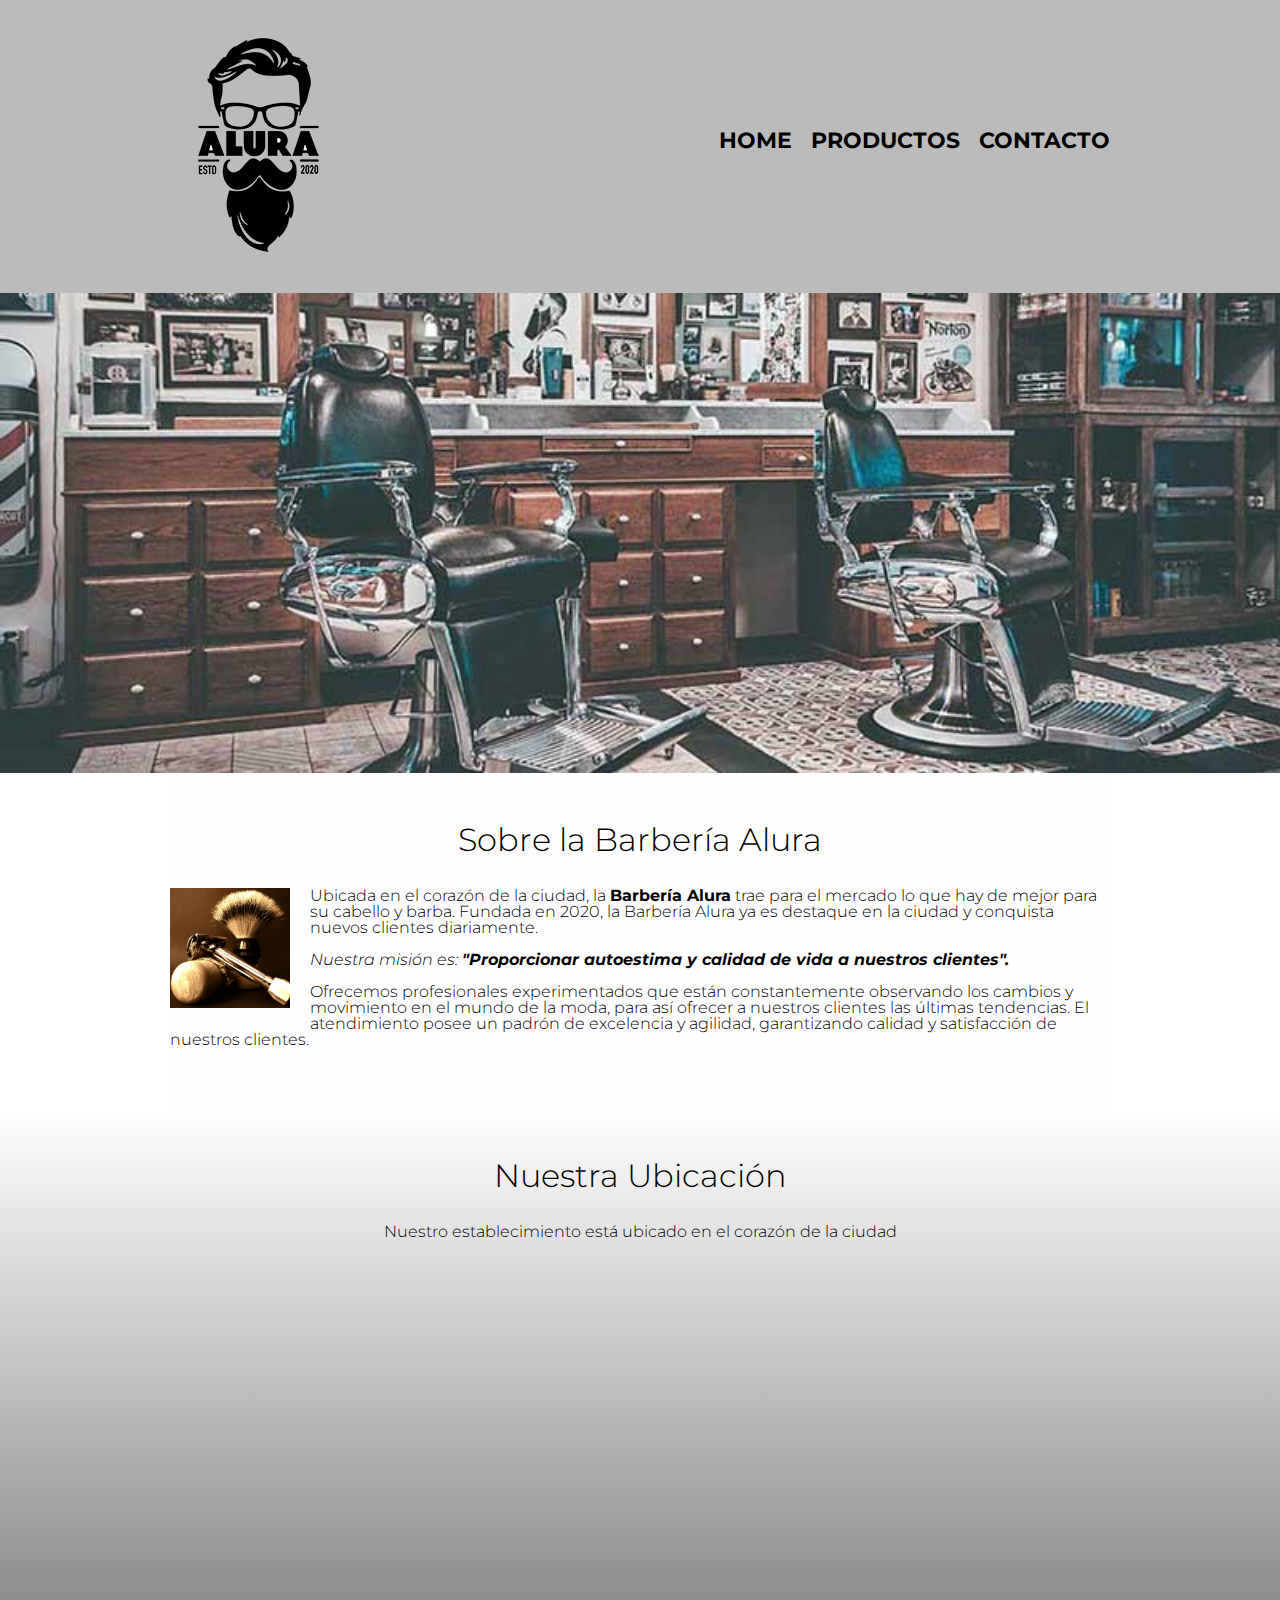
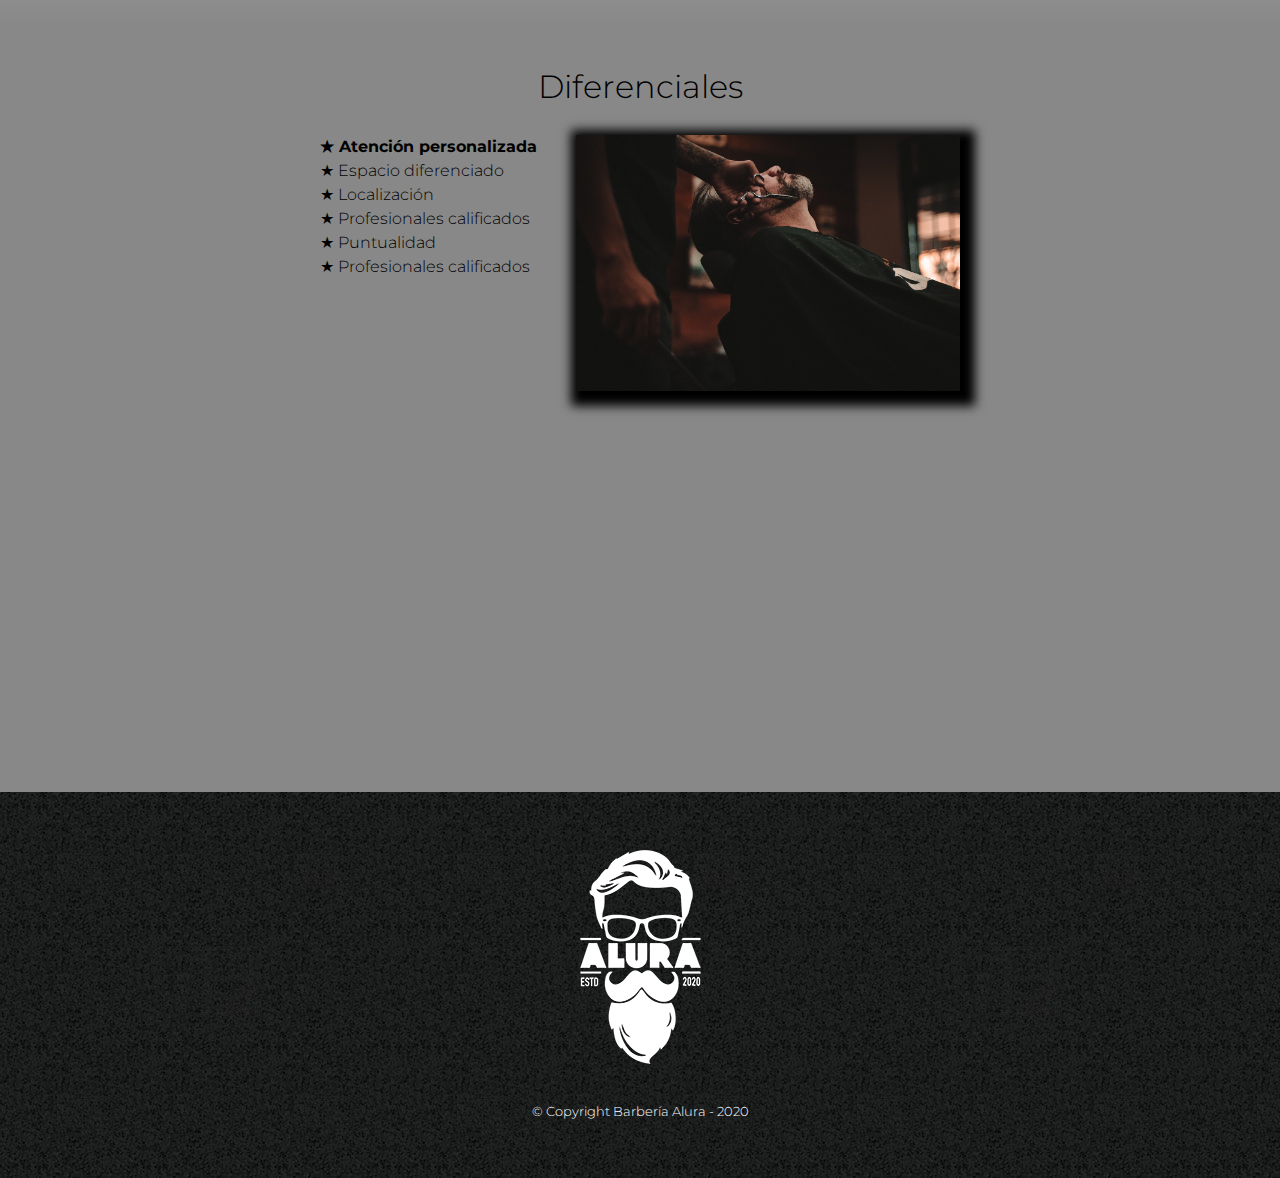
<file: Index.html>
<!DOCTYPE html>

<html lang="es">
    <head>
        <meta charset="UTF-8">
        <meta name="viewport" content="width=device-width">
        <link rel="preconnect" href="https://fonts.googleapis.com">
                <title>Barbería Alura</title>
        <link rel="stylesheet" href="reset.css">
        <link rel="stylesheet" href="style.css">
        <link rel="preconnect" href="https://fonts.gstatic.com" crossorigin>
        <link href="https://fonts.googleapis.com/css2?family=Montserrat:ital,wght@0,100..900;1,100..900&display=swap" rel="stylesheet">
    </head>

    <body>
        <header>
            <div class="caja">
                <h1><img src="imagenes/logo.png"></h1>
                <nav>
                    <ul>
                        <li><a href="Index.html">Home</a></li>
                        <li><a href="productos.html">Productos</a></li>
                        <li><a href="contacto.html">Contacto</a></li>
                    </ul>
                </nav>
            </div>
        </header>
        <img class="banner" src="imagenes/banner.jpg">
        <main>
            <section class="principal">

                <h3 class="tituloPrincipal">Sobre la Barbería Alura</h3>

                <img src="imagenes/utensilios.jpg" alt="utensilios" class="utensilios de un barbero">
        
                <p>Ubicada en el corazón de la ciudad, la <strong>Barbería Alura</strong> trae para el mercado lo que hay de mejor para su cabello y barba. Fundada en 2020, la Barbería Alura ya es destaque en la ciudad y conquista nuevos clientes diariamente.</p>
        
                <p id="mision"><em>Nuestra misión es: <strong>"Proporcionar autoestima y calidad de vida a nuestros clientes".</strong></em></p>
        
                <p>Ofrecemos profesionales experimentados que están constantemente observando los cambios y movimiento en el mundo de la moda, para así ofrecer a nuestros clientes las últimas tendencias. El atendimiento posee un padrón de excelencia y agilidad, garantizando calidad y satisfacción de nuestros clientes.</p>
            </section>
        
            <section class="mapa">
                <h3 class="tituloPrincipal">Nuestra Ubicación</h3>
                <p>Nuestro establecimiento está ubicado en el corazón de la ciudad</p>
                <div class="mapaContenido">
                    <iframe src="https://www.google.com/maps/embed?pb=!1m18!1m12!1m3!1d3656.4079777269444!2d-46.637213025712484!3d-23.589697062631846!2m3!1f0!2f0!3f0!3m2!1i1024!2i768!4f13.1!3m3!1m2!1s0x94ce5bd9bb943bf5%3A0x6f642995c970f0fe!2scaelum%20alura!5e0!3m2!1ses!2scl!4v1707695860026!5m2!1ses!2scl" width="100%" height="300" style="border:0;" allowfullscreen="" loading="lazy" referrerpolicy="no-referrer-when-downgrade"></iframe>
                </div>
            </section>
            <section class="diferenciales">
                <h3 class="tituloPrincipal">Diferenciales</h3>
        
                <div class="contenidoDiferenciales">
                    <ul class="listaDiferenciales">
                        <li class="items">Atención personalizada</li>
                        <li class="items">Espacio diferenciado</li>
                        <li class="items">Localización</li>
                        <li class="items">Profesionales calificados</li>
                        <li class="items">Puntualidad</li>
                        <li class="items">Profesionales calificados</li>
                    </ul><img src="imagenes/diferenciales.jpg" class="imagenDiferenciales">
                </div>

                <div class="video">
                    <iframe width="100%" height="315" src="https://www.youtube.com/embed/VnjdikpgR0E?si=KAVDqHosKGkBrl7q" title="YouTube video player" frameborder="0" allow="accelerometer; autoplay; clipboard-write; encrypted-media; gyroscope; picture-in-picture; web-share" allowfullscreen></iframe>
                </div>
            </section>
            
        </main>
        <footer>
            <img src="imagenes/logo-blanco.png" alt="Logo de la Barbería Alura">
            <p class="copyright">
                &copy Copyright Barbería Alura - 2020
            </p>
        </footer>
    </body>
</html>
</file>
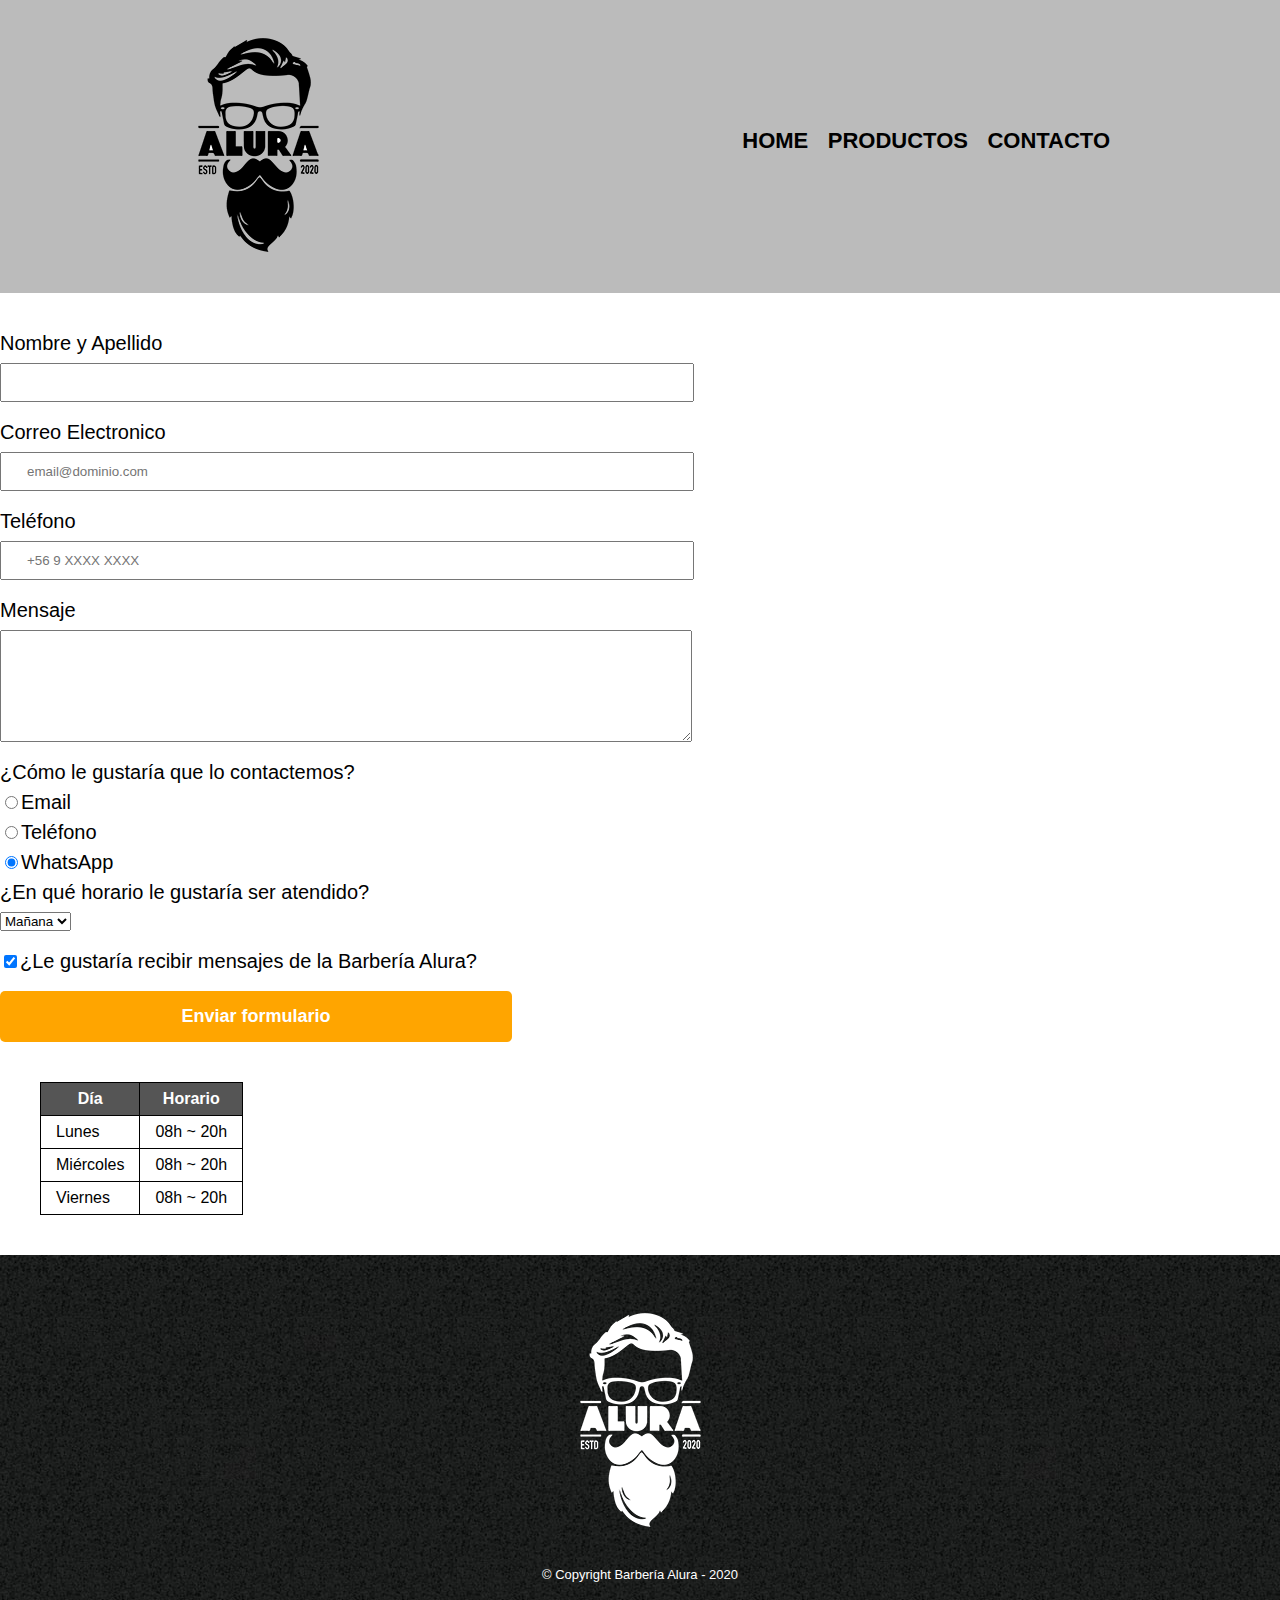
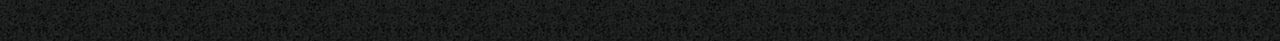
<file: contacto.html>
<!DOCTYPE html>

<html lang="es">
    <head>
        <meta charset="utf-8">
        <title>Contacto - Barbería Alura</title>
        <link rel="stylesheet" href="reset.css">
        <link rel="stylesheet" href="style.css">
    </head>
    <body>
        <header>
            <div class="caja">
                <h1><img src="imagenes/logo.png" alt="Logo de la Barbería Alura"></h1>
                <nav>
                    <ul>
                        <li><a href="Index.html">Home</a></li>
                        <li><a href="productos.html">Productos</a></li>
                        <li><a href="contacto.html">Contacto</a></li>
                    </ul>
                </nav>
            </div>
        </header>
        <main>
            <form>
                <label for="nombreApellido">Nombre y Apellido</label>
                <input type="text" id="nombreApellido" class="inputPadron" required>
                
                <label for="correoElectronico">Correo Electronico</label>
                <input type="email" id="correoElectronico" class="inputPadron" required placeholder="email@dominio.com">
                
                <label for="telefono">Teléfono</label>
                <input type="tel" id="telefono" class="inputPadron" required placeholder="+56 9 XXXX XXXX">
                
                <label for="mensajeUsuario">Mensaje</label>
                <textarea name="mensaje" id="mensajeUsuario" cols="70" rows="6" class="inputPadron" required></textarea>
                
                <fieldset>
                    <legend>¿Cómo le gustaría que lo contactemos?</legend>

                    <label for="radioEmail"><input name="contacto" type="radio" value="email" id="radioEmail">Email</label>
                                        
                    <label for="radioTelefono"><input name="contacto" type="radio" value="telefono" id="radioTelefono">Teléfono</label>
                    
                    <label for="radioWhatsapp"><input name="contacto" type="radio" value="whatsapp" id="radioWhatsapp" checked>WhatsApp</label>
                </fieldset>
                
                <fieldset>
                    <legend>¿En qué horario le gustaría ser atendido?</legend>
                    <select>
                        <option>Mañana</option>
                        <option>Tarde</option>
                        <option>Noche</option>
                    </select>
                </fieldset>
                
                <label for="news" class="checkbox"><input type="checkbox" id="news" checked>¿Le gustaría recibir mensajes de la Barbería Alura?</label>

                <input type="submit" value="Enviar formulario" class="enviar">

            </form>

            <table>
                <thead>
                    <th>Día</th>
                    <th>Horario</th>
                </thead>
                <tbody>
                    <tr>
                        <td>Lunes</td>
                        <td>08h ~ 20h</td>
                    </tr>
                    <tr>
                        <td>Miércoles</td>
                        <td>08h ~ 20h</td>
                    </tr>
                    <tr>
                        <td>Viernes</td>
                        <td>08h ~ 20h</td>
                    </tr>
                </tbody>
            </table>

        </main>

        <footer>
            <img src="imagenes/logo-blanco.png" alt="Logo de la Barbería Alura">
            <p class="copyright">
                &copy Copyright Barbería Alura - 2020
            </p>
        </footer>
        
    </body>
</html>
</file>
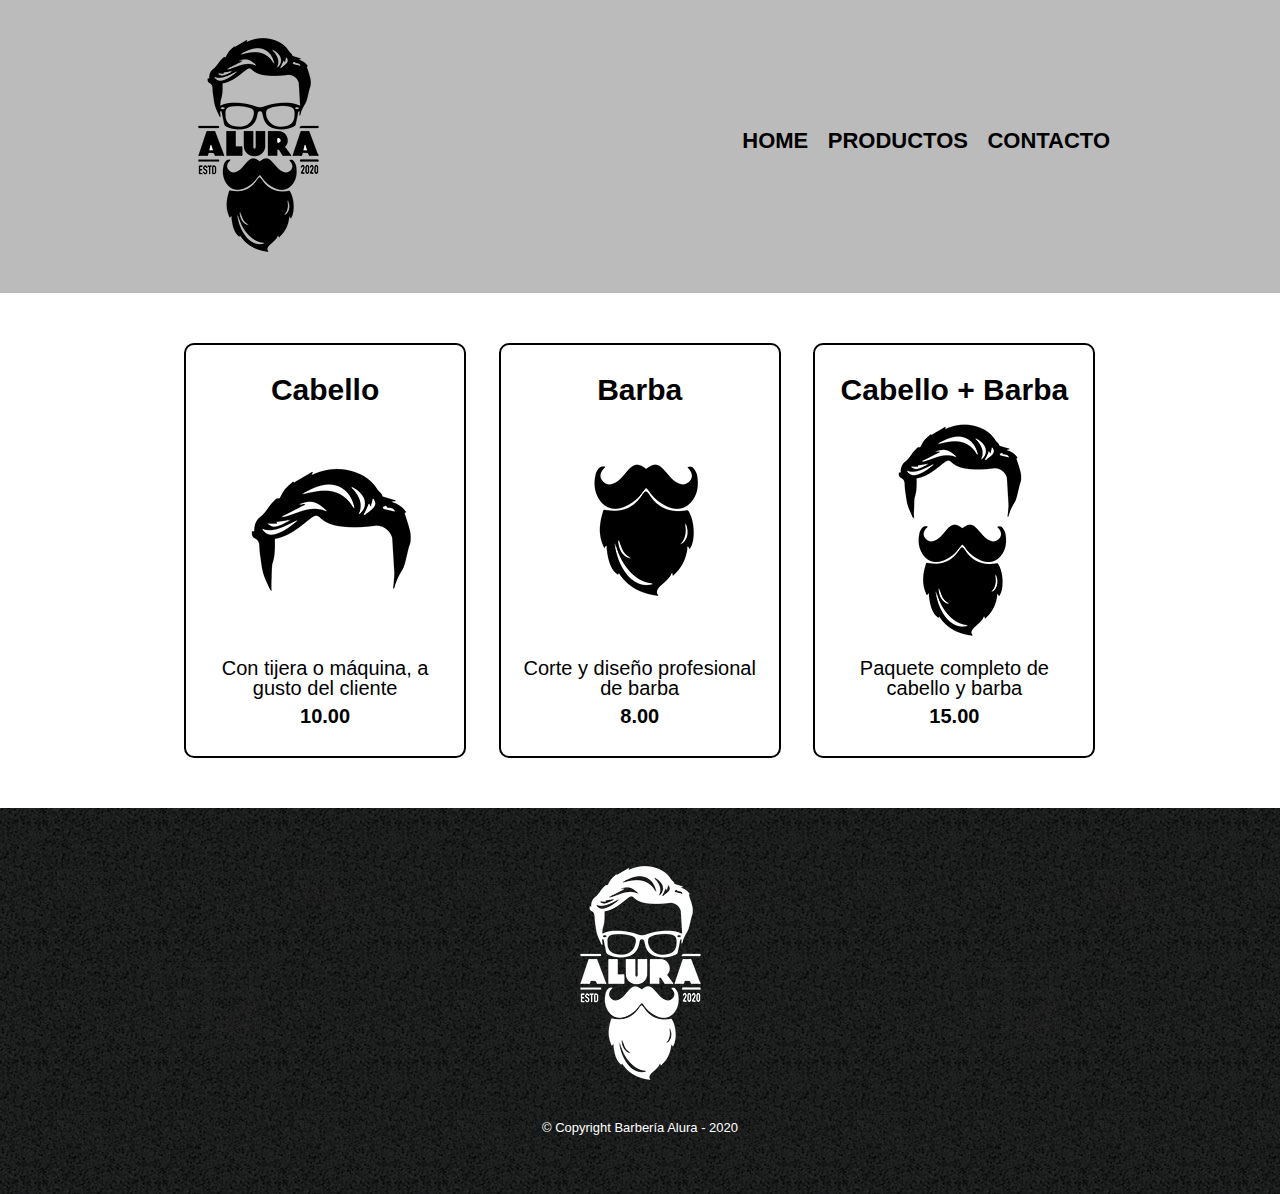
<file: productos.html>
<!DOCTYPE html>

<html lang="es">
    <head>
        <meta charset="utf-8">
        <title>Productos - Barbería Alura</title>
        <link rel="stylesheet" href="reset.css">
        <link rel="stylesheet" href="style.css">
    </head>
    <body>
        <header>
            <div class="caja">
                <h1><img src="imagenes/logo.png"></h1>
                <nav>
                    <ul>
                        <li><a href="Index.html">Home</a></li>
                        <li><a href="productos.html">Productos</a></li>
                        <li><a href="contacto.html">Contacto</a></li>
                    </ul>
                </nav>
            </div>
        </header>
        <main>
            <ul class="productos">
                <li>
                    <h2>Cabello</h2>
                    <img src="imagenes/cabello.jpg">
                    <p class="producto-descripcion">Con tijera o máquina, a gusto del cliente</p>
                    <p class="producto-precio">10.00</p>
                </li>
                <li>
                    <h2>Barba</h2>
                    <img src="imagenes/barba.jpg">
                    <p class="producto-descripcion">Corte y diseño profesional de barba</p>
                    <p class="producto-precio">8.00</p>
                </li>
                <li>
                    <h2>Cabello + Barba</h2>
                    <img src="imagenes/cabello+barba.jpg">
                    <p class="producto-descripcion">Paquete completo de cabello y barba</p>
                    <p class="producto-precio">15.00</p>
                </li>
            </ul>
        </main>
        <footer>
            <img src="imagenes/logo-blanco.png">
            <p class="copyright">
                &copy Copyright Barbería Alura - 2020
            </p>
        </footer>
    </body>
</html>
</file>
<file: style.css>
/*<uniquifier>: Use a uniquifier for the class name*/
/*<weight>: Use a value from 100 to 900*/

body {
    font-family: "Montserrat", sans-serif;
    font-optical-sizing: auto;
    font-weight: 300;
    font-style: normal;
}

header {
    background-color: #bbbbbb;
    padding: 20px 0;
}

.caja {
    width: 940px;
    position: relative;
    margin: 0 auto;
}

nav {
    position: absolute;
    top: 110px;
    right: 0;
}

nav li {
    display: inline;
    margin: 0 0 0 15px;
}

nav a {
    text-transform: uppercase;
    color: black;
    font-weight: bold;
    font-size: 22px;
    text-decoration: none;
}

nav a:hover {
    color: #c78c19;
    text-decoration: underline;
}

.productos {
    width: 940px;
    margin: 0 auto;
    padding: 50px;
}

.productos li {
    display: inline-block;
    text-align: center;
    width: 30%;
    vertical-align: top;
    margin: 0 1.5%;
    padding: 30px 20px;
    box-sizing: border-box;
    border: 2px solid black;
    border-radius: 10px;
}

.productos li:hover {
    border-color: #c78c19;
}

.productos li:active {
    border-color: #088c19;
}

.productos li:hover h2 {
    font-size: 33px;
}

h2 {
    font-size: 30px;
    font-weight: bold;
}

.producto-descripcion {
    font-size: 20px;
}

.producto-precio {
    font-size: 20px;
    font-weight: bold;
    margin-top: 8px;
}

footer {
    text-align: center;
    background: url(imagenes/bg.jpg);
    padding: 40px;
}

.copyright {
    color: #ffffff;
    font-size: 13px;
    margin: 20px;
}

form {
    margin: 40px 0;
}

form label, form legend {
    display: block;
    font-size: 20px;
    margin: 0 0 10px 0;
}

.inputPadron {
    display: block;
    margin: 0 0 20px 0;
    padding: 10px 25px;
    width: 50%;
}

.checkbox {
    margin: 20px 0;
}

.enviar {
    width: 40%;
    padding: 15px 0;
    font-size: 18px;
    font-weight: bold;
    color: white;
    background: orange;
    border: none;
    border-radius: 5px;
    transition: 1s all;
    cursor: pointer;
}

.enviar:hover {
    background: darkorange;
    transform: scale(1.2);
}

table {
    margin: 40px 40px;
}

thead {
    background: #555555;
    color: white;
    font-weight: bold;
}

td, th {
    border: 1px solid black;
    padding: 8px 15px;
}

/*CSS para nuestra home*/

.banner {
    width: 100%;
}

.principal {
    background: #fefefe;
    padding: 3em 0;
    width: 940px;
    margin: 0 auto;
}
.tituloPrincipal {
    text-align: center;
    font-size: 2em;
    margin: 0 0 1em;
    clear: left;
}

.principal p {
    margin: 0 0 1em;
}

.principal strong {
    font-weight: bold;
}

.principal em {
    font-style: italic;
}

.utensilios {
    width: 120px;
    float: left;
    margin: 0 20px 20px 0;
}

.mapa {
    padding: 3em 0;
    background: linear-gradient(#fefefe, #888888)
}

.mapa p {
    margin: 0 0 2em 0;
    text-align: center;
}

.mapaContenido {
    width: 940px;
    margin: 0 auto;
}

.diferenciales {
    padding: 3em 0;
    background: #888888;
}
.contenidoDiferenciales {
    width: 640px;
    margin: 0 auto;
}

.listaDiferenciales {
    width: 40%;
    display: inline-block;
    vertical-align: top;
}

.items {
    line-height: 1.5;
}

.items:before {
    content: "★ ";
}

.items:first-child {
    font-weight: bold;
}

.imagenDiferenciales {
    width: 60%;
    box-shadow: 5px 5px 10px 10px #000000;
}

.imagenDiferenciales:hover {
    opacity: 0.3;
    transition: 0.4s;
}

.video {
    width: 560px;
    margin: 1em auto;
}

@media screen and (max-width: 480px) {
    h1 {
        text-align: center;
    }
    nav {
        position: static;
    }
    .caja, .principal, .mapaContenido, .contenidoDiferenciales, .video {
        width: auto;
    }
    .listaDiferenciales, .imagenDiferenciales {
        width: 100%;
    }
}
</file>
